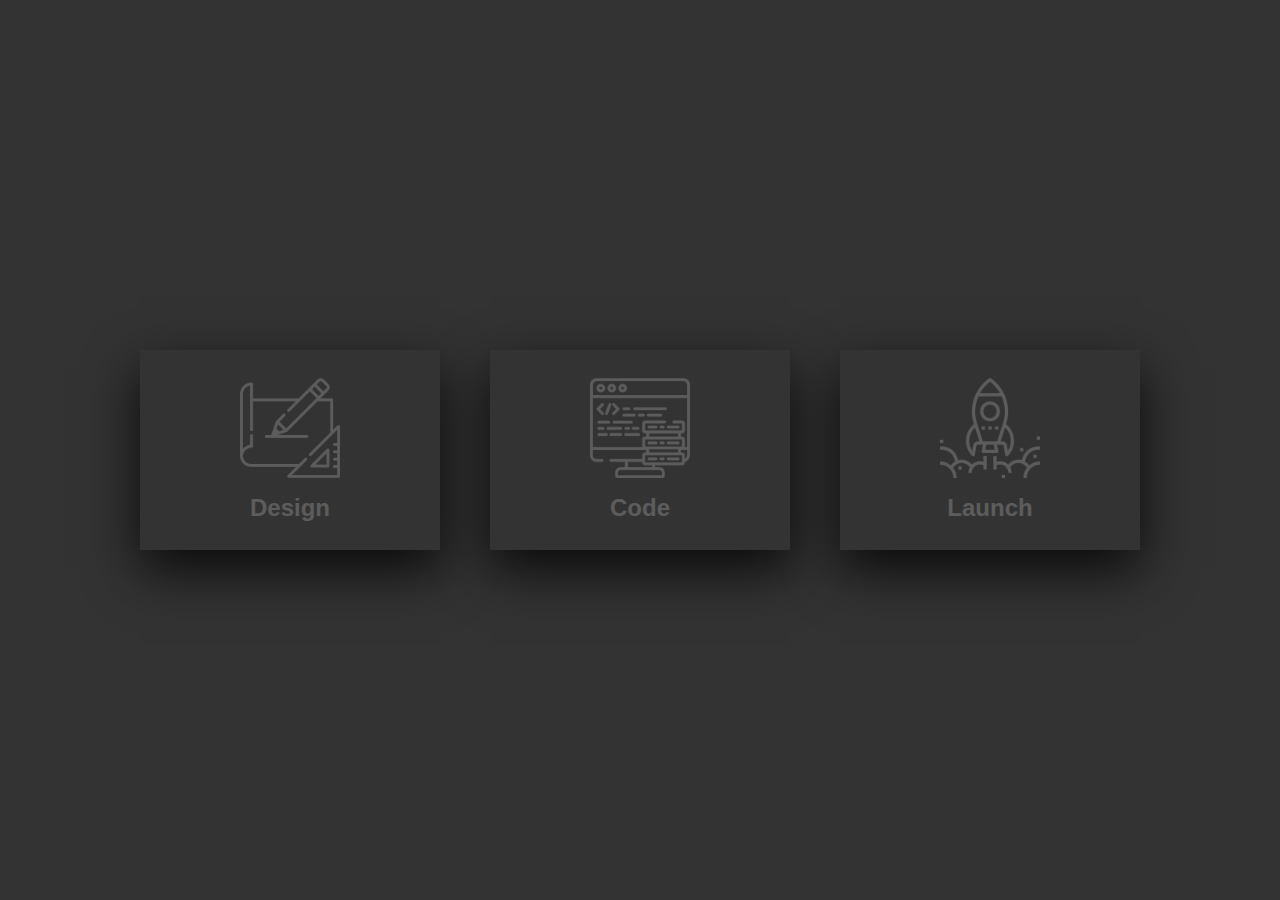
<file: card_hover_effect/index.html>
<!DOCTYPE html>
<html lang="en">
  <head>
    <meta charset="UTF-8" />
    <meta http-equiv="X-UA-Compatible" content="IE=edge" />
    <meta name="viewport" content="width=device-width, initial-scale=1.0" />
    <title>CSS Card Hover Effects</title>
    <link rel="stylesheet" href="styles.css" />
  </head>
  <body>
    <div class="container">
      <article class="card" aria-label="card">
        <section class="face face1" aria-label="face_1">
          <div class="content">
            <img src="./images/img1.png" alt="" />
            <h3>Design</h3>
          </div>
        </section>

        <section class="face face2" aria-label="face_2">
          <div class="content">
            <p>
              Lorem ipsum, dolor sit amet consectetur adipisicing elit. Quaerat
              eveniet et consequuntur exercitationem nam harum dolore.
            </p>
            <a href="#">Read More</a>
          </div>
        </section>
      </article>

      <article class="card" aria-label="card">
        <section class="face face1" aria-label="face_1">
          <div class="content">
            <img src="./images/img2.png" alt="" />
            <h3>Code</h3>
          </div>
        </section>

        <section class="face face2" aria-label="face_2">
          <div class="content">
            <p>
              Lorem ipsum, dolor sit amet consectetur adipisicing elit. Quaerat
              eveniet et consequuntur exercitationem nam harum dolore.
            </p>
            <a href="#">Read More</a>
          </div>
        </section>
      </article>

      <article class="card" aria-label="card">
        <section class="face face1" aria-label="face_1">
          <div class="content">
            <img src="./images/img3.png" alt="" />
            <h3>Launch</h3>
          </div>
        </section>

        <section class="face face2" aria-label="face_2">
          <div class="content">
            <p>
              Lorem ipsum, dolor sit amet consectetur adipisicing elit. Quaerat
              eveniet et consequuntur exercitationem nam harum dolore.
            </p>
            <a href="#">Read More</a>
          </div>
        </section>
      </article>
    </div>
  </body>
</html>
</file>
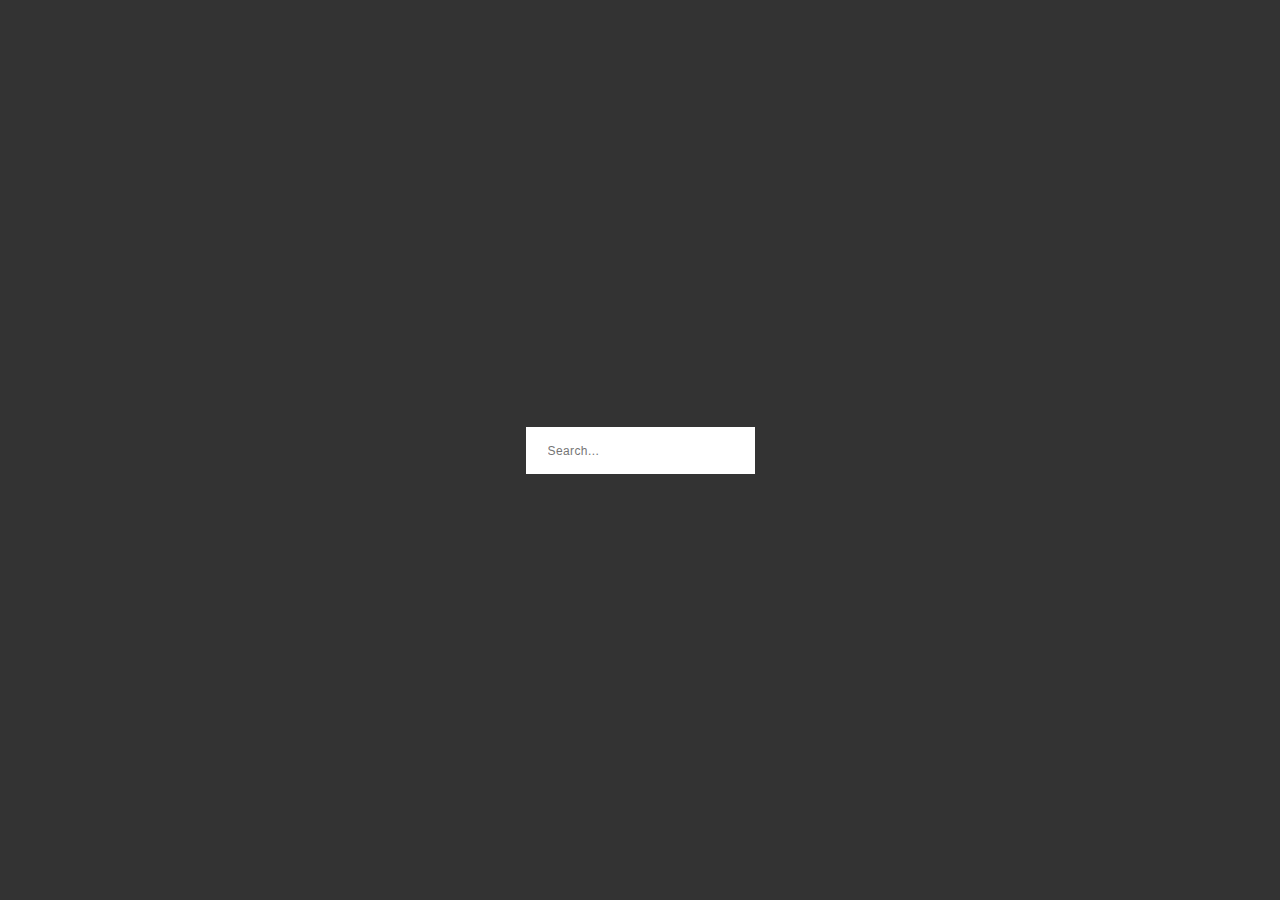
<file: hidden_search/index.html>
<!DOCTYPE html>
<html lang="en">
  <head>
    <meta charset="UTF-8" />
    <meta http-equiv="X-UA-Compatible" content="IE=edge" />
    <meta name="viewport" content="width=device-width, initial-scale=1.0" />
    <link
      rel="stylesheet"
      href="https://cdnjs.cloudflare.com/ajax/libs/font-awesome/6.1.1/css/all.min.css"
      integrity="sha512-KfkfwYDsLkIlwQp6LFnl8zNdLGxu9YAA1QvwINks4PhcElQSvqcyVLLD9aMhXd13uQjoXtEKNosOWaZqXgel0g=="
      crossorigin="anonymous"
      referrerpolicy="no-referrer"
    />
    <link rel="stylesheet" href="style.css" />
    <title>hidden search</title>
  </head>
  <body>
    <div class="cotainer">
      <section aria-label="Search" class="search active">
        <input type="text" name="search" placeholder="Search..." />
        <button>
          <i class="fas fa-search"></i>
        </button>
      </section>
    </div>
  </body>
</html>
</file>
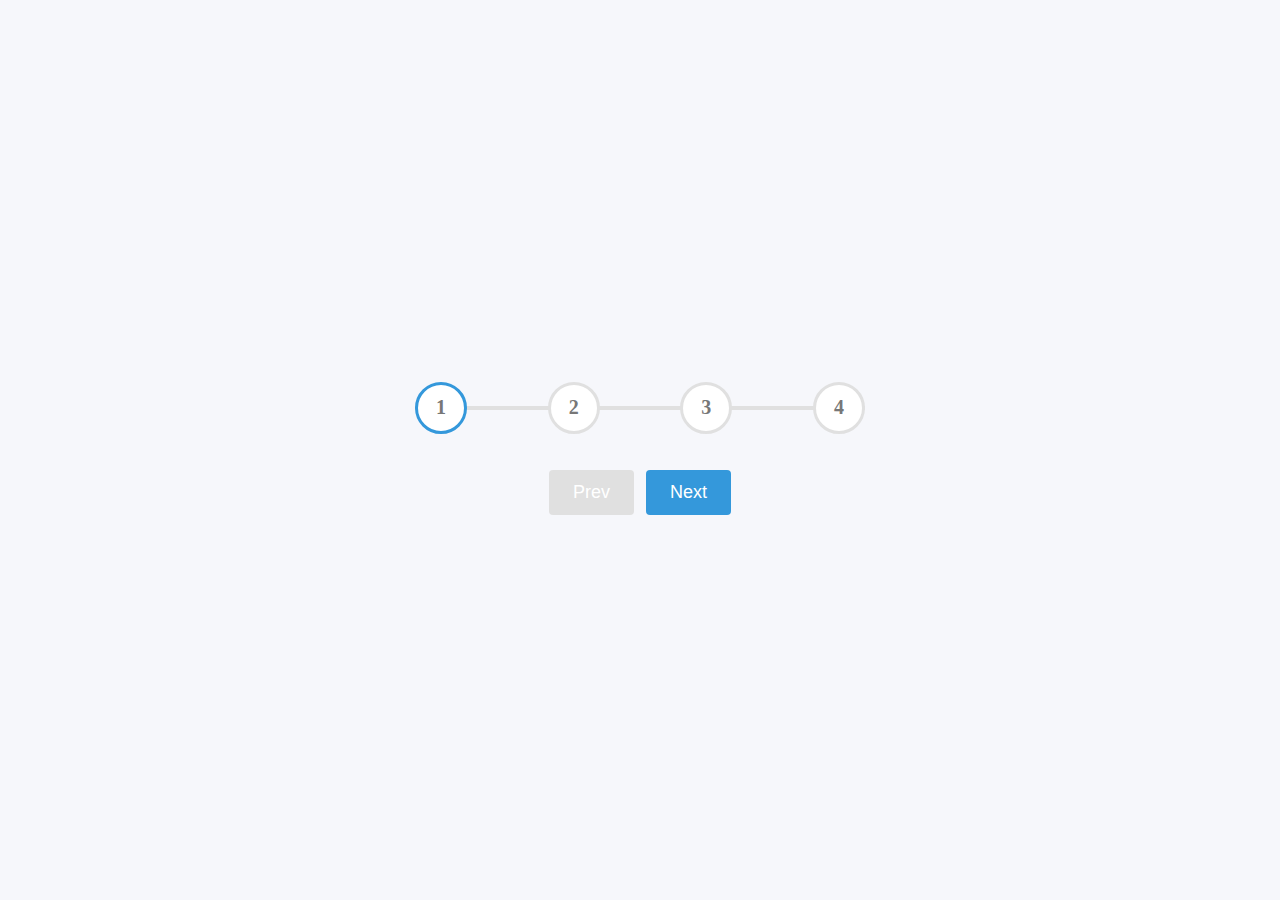
<file: progress_step/index.html>
<!DOCTYPE html>
<html lang="en">
  <head>
    <meta charset="UTF-8" />
    <meta http-equiv="X-UA-Compatible" content="IE=edge" />
    <meta name="viewport" content="width=device-width, initial-scale=1.0" />
    <link rel="stylesheet" href="style.css" />
    <title>progress step</title>
  </head>
  <body>
    <div class="container">
      <article class="progress-container">
        <section class="progress" id="progress"></section>
        <section class="circle active">1</section>
        <section class="circle">2</section>
        <section class="circle">3</section>
        <section class="circle">4</section>
      </article>

      <button class="btn" id="prev" disabled>Prev</button>
      <button class="btn" id="next">Next</button>
    </div>

    <script src="script.js"></script>
  </body>
</html>
</file>
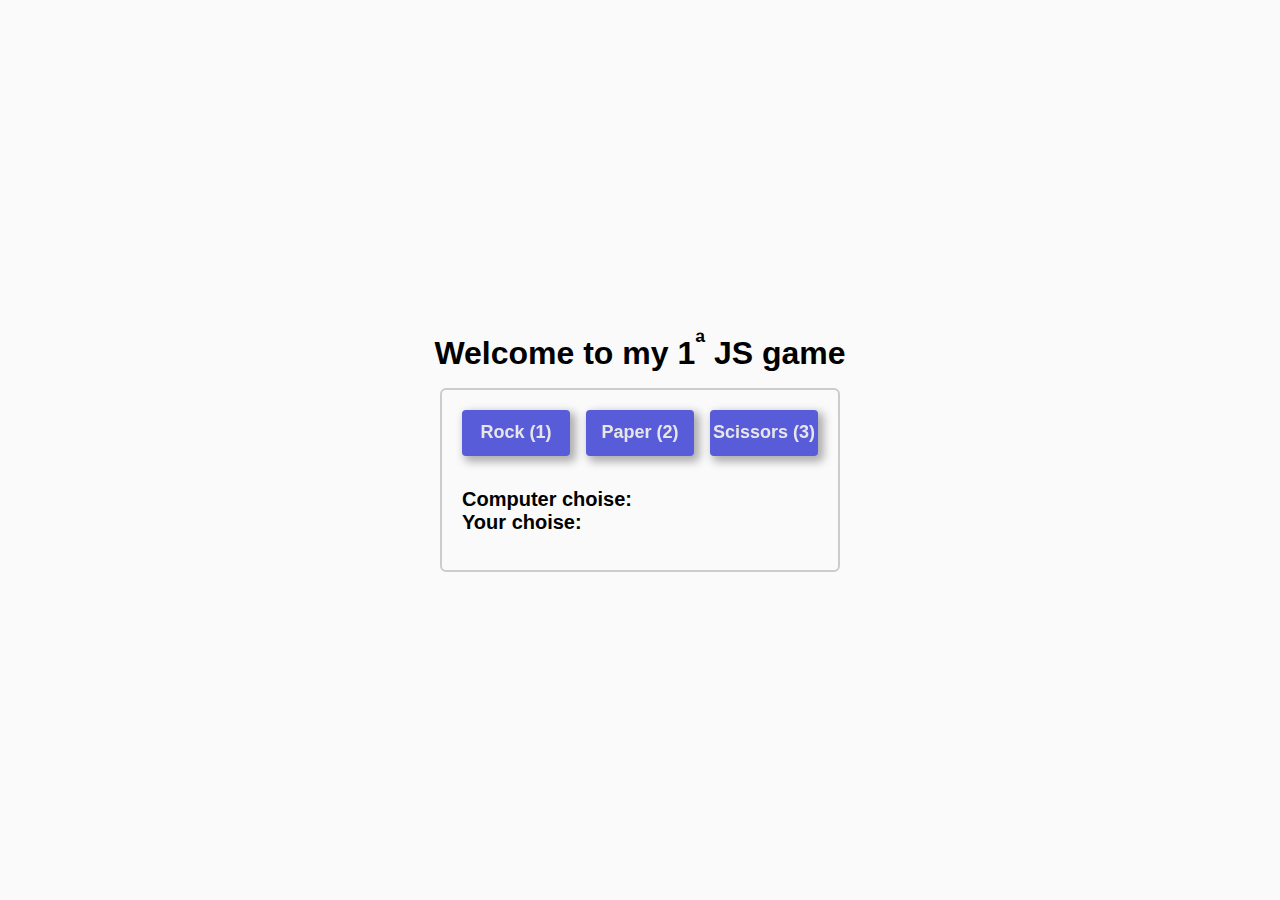
<file: ROCK_PAPER_SCISSORS/index.html>
<!DOCTYPE html>
<html lang="en">
<head>
  <meta charset="UTF-8">
  <meta http-equiv="X-UA-Compatible" content="IE=edge">
  <meta name="viewport" content="width=device-width, initial-scale=1.0">
  <link rel="stylesheet" type="text/css" href="style.css">
  <title>Document</title>
</head>
<body>
  <div class="container">
    <h1>Welcome to my 1<sup>ª</sup> JS game</h1>
    <article aria-label="game">
      <section aria-label="choises">
        <button id="rock">Rock (1)</button>
        <button id="paper">Paper (2)</button>
        <button id="scissors">Scissors (3)</button>
      </section>
      <section aria-label="result">
        <p>Computer choise: <span id="computer_choise"></span></p>
        <p>Your choise: <span id="player_choise"></span></p>
        <p id="result"></p>
      </section>
    </article>
  </ddiv>

  <script src="script.js"></script>
</body>
</html>
</file>
<file: card_hover_effect/styles.css>
* {
  margin: 0;
  padding: 0;

  box-sizing: border-box;
}

body {
  min-height: 100vh;
  background: #333;
  display: flex;
  justify-content: center;
  align-items: center;
  font-family: Arial, Helvetica, sans-serif;
}

.container {
  width: 1000px;
  display: flex;
  justify-content: space-between;
  position: relative;
}

.container .card {
  position: relative;
  cursor: pointer;
}

.container .card .face {
  width: 300px;
  height: 200px;
  transition: 0.5s;
}
.container .card .face.face1 {
  position: relative;
  background-color: #333;
  display: flex;
  justify-content: center;
  align-items: center;
  z-index: 1;
  transform: translateY(100px);
}

.container .card:hover .face.face1 {
  background-color: #ff0057;
  transform: translateY(0);
}

.container .card .face.face1 .content {
  opacity: 0.2;
  transition: 0.5s;
}

.container .card:hover .face.face1 .content {
  opacity: 1;
}

.container .card .face.face1 .content img {
  width: 100px;
  max-width: 100%;
}

.container .card .face.face1 .content h3 {
  margin: 12px 0 0;
  padding: 0;
  color: #fff;
  text-align: center;
  font-size: 1.5rem;
}

.container .card .face.face2 {
  position: relative;
  background: #fff;
  display: flex;
  justify-content: center;
  align-items: center;
  padding: 20px;
  box-shadow: 0 20px 50px rgba(0, 0, 0, 0.8);
  transform: translateY(-100px);
}

.container .card:hover .face.face2 {
  transform: translateY(0);
}

.container .card .face.face2 .content a {
  margin: 16px 0 0;
  display: inline-block;
  text-decoration: none;
  font-weight: 900;
  color: #333;
  padding: 6px;
  border: 1px solid #333;
  border-radius: 4px;

  transition: 0.5s;
}

.container .card .face.face2 .content a:hover {
  background-color: #333;
  color: #fff;
}
</file>
<file: hidden_search/style.css>
* {
  margin: 0;
  padding: 0;
  border: 0;

  box-sizing: border-box;
}

div {
  width: 100vw;
  height: 100vh;
  display: flex;
  align-items: center;
  justify-content: center;
  background-color: rgba(0, 0, 0, 0.8);
}

.search {
  background: white;
  padding: 0.5rem;
  display: flex;
  align-items: center;
  gap: 0.5rem;
}

input {
  padding: 0.5rem 0.875rem;
}
input::placeholder {
  font-size: 0.75rem;
  letter-spacing: 0.025rem;
}

.section.active input {
  width: 0%;
}
</file>
<file: progress_step/style.css>
* {
  box-sizing: border-box;
}

body {
  background-color: #f6f7fb;
  display: flex;
  align-items: center;
  justify-content: center;
  height: 100vh;
  overflow: hidden;
  margin: 0;
}

.container {
  text-align: center;
}

.progress-container {
  display: flex;
  justify-content: space-between;
  position: relative;
  margin-bottom: 32px;
  width: 450px;
  max-width: 100%;
}

.progress-container::before {
  content: "";
  background: #e0e0e0;
  position: absolute;
  top: 50%;
  left: 0;
  transform: translateY(-50%);
  height: 4px;
  width: 100%;
  z-index: -1;
}

.progress {
  background: #3498db;
  position: absolute;
  top: 50%;
  left: 0;
  transform: translateY(-50%);
  height: 4px;
  width: 0%;
  z-index: -1;
  transition: 0.4s ease;
}

.circle {
  background: #fff;
  color: #777;
  font-weight: bold;
  font-size: 1.25rem;
  border-radius: 50%;
  height: 52px;
  width: 52px;
  display: flex;
  align-items: center;
  justify-content: center;
  border: 3px solid #e0e0e0;
  transition: 0.4s ease;
}

.circle.active {
  border-color: #3498db;
  transition: 0.4s ease 0.2s;
}

.btn {
  background: #3498db;
  color: #fff;
  font-size: 18px;
  border: 0;
  border-radius: 4px;
  cursor: pointer;
  padding: 12px 24px;
  margin: 4px;
}

.btn:active {
  transform: scale(0.96);
}

.btn:focus {
  outline: 0;
}

.btn:disabled {
  background: #e0e0e0;
  cursor: not-allowed;
}
</file>
<file: ROCK_PAPER_SCISSORS/style.css>
* {
  margin: 0;
  padding: 0;

  box-sizing: border-box;
}

body {
  font-family: "Roboto", sans-serif;
  font-size: 16px;
  background: #fafafa;
}

.container {
  width: 100vw;
  height: 100vh;
  max-width: 600px;
  margin: 0 auto;

  display: flex;
  flex-direction: column;
  align-items: center;
  justify-content: center;
}

h1 {
  margin-bottom: 16px;
}

article {
  width: 100%;
  max-width: 400px;
  border: 2px solid #ccc;
  padding: 20px;
  border-radius: 6px;
}

section:first-of-type {
  display: flex;
  justify-content: center;
  align-items: center;
  gap: 16px;
  margin-bottom: 32px;
}

section:first-of-type button {
  display: flex;
  flex-direction: column;
  justify-content: center;
  align-items: center;

  color: white;
  background: rgb(99 102 241);
  border: none;
  border-radius: 4px;
  width: 100%;
  height: 46px;
  font-size: 18px;
  font-weight: 600;
  cursor: pointer;

  filter: brightness(90%);
  transition: filter 0.3s ease-in-out;

  box-shadow: 4px 4px 8px 2px rgba(0, 0, 0, 0.3);
}

section:first-of-type button:hover {
  filter: brightness(95%);
}

section:first-of-type button:active {
  filter: brightness(100%);
}

section:last-of-type p {
  font-size: 20px;
  font-weight: 600;
}

#result {
  text-align: center;
  margin-top: 16px;
  color: #fb0504;
}
</file>
